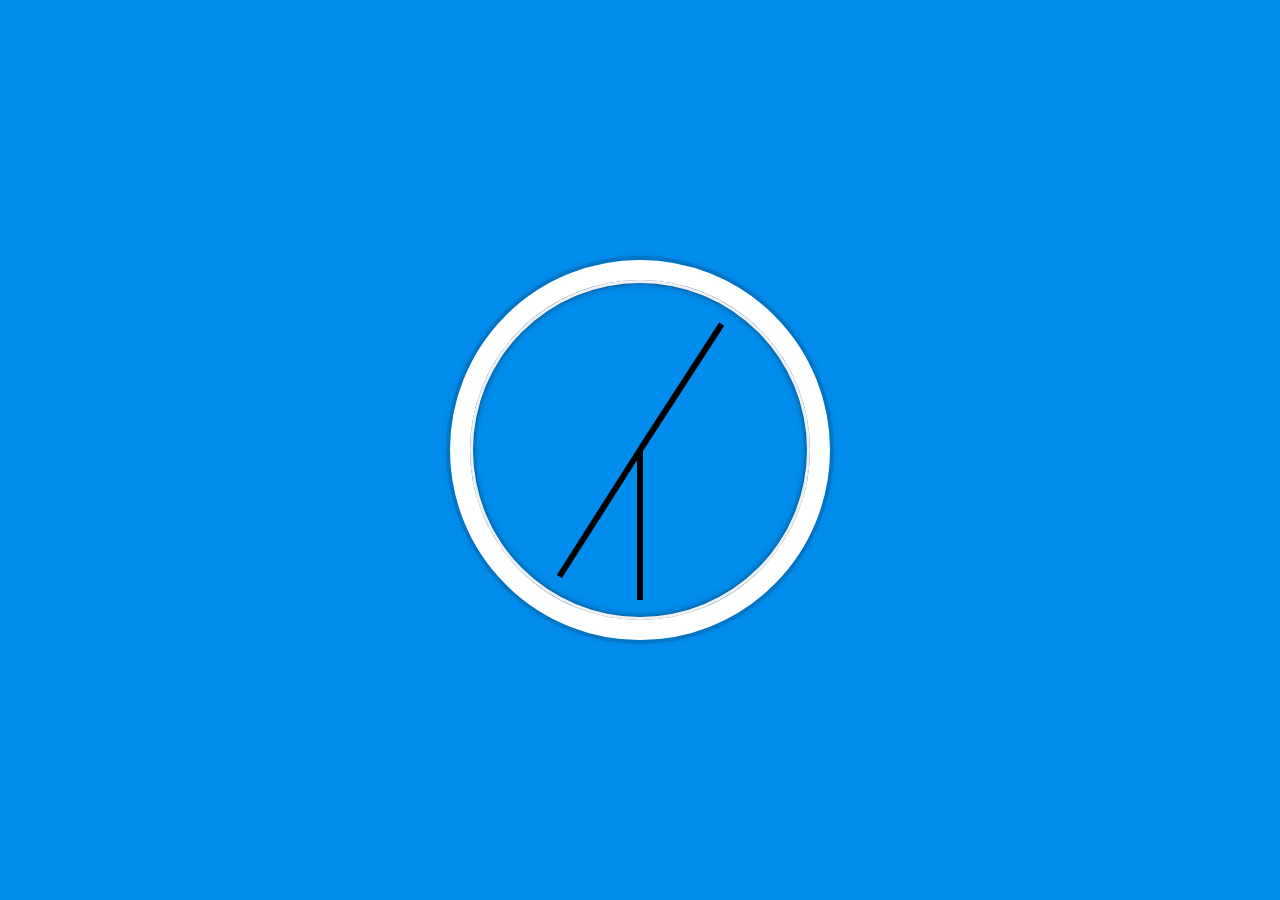
<file: Clock/index.html>
<!DOCTYPE html>
<html lang="en">

<head>
    <meta charset="UTF-8">
    <meta name="viewport" content="width=device-width, initial-scale=1.0">
    <link rel="stylesheet" href="style.css">
    <title>Clock</title>
</head>

<body>
    <div class="clock">
        <div class="clock-face">
            <div class="hand hour-hand"></div>
            <div class="hand min-hand"></div>
            <div class="hand second-hand"></div>
        </div>
    </div>

<script>
    const secondHand = document.querySelector('.second-hand');
  const minsHand = document.querySelector('.min-hand');
  const hourHand = document.querySelector('.hour-hand');

  function setDate() {
    const now = new Date();

    const seconds = now.getSeconds();
    const secondsDegrees = ((seconds / 60) * 360) + 90;
    secondHand.style.transform = `rotate(${secondsDegrees}deg)`;

    const mins = now.getMinutes();
    const minsDegrees = ((mins / 60) * 360) + ((seconds/60)*6) + 90;
    minsHand.style.transform = `rotate(${minsDegrees}deg)`;

    const hour = now.getHours();
    const hourDegrees = ((hour / 12) * 360) + ((mins/60)*30) + 90;
    hourHand.style.transform = `rotate(${hourDegrees}deg)`;
  }

  setInterval(setDate, 1000);

  setDate();
</script>
</body>

</html>
</file>
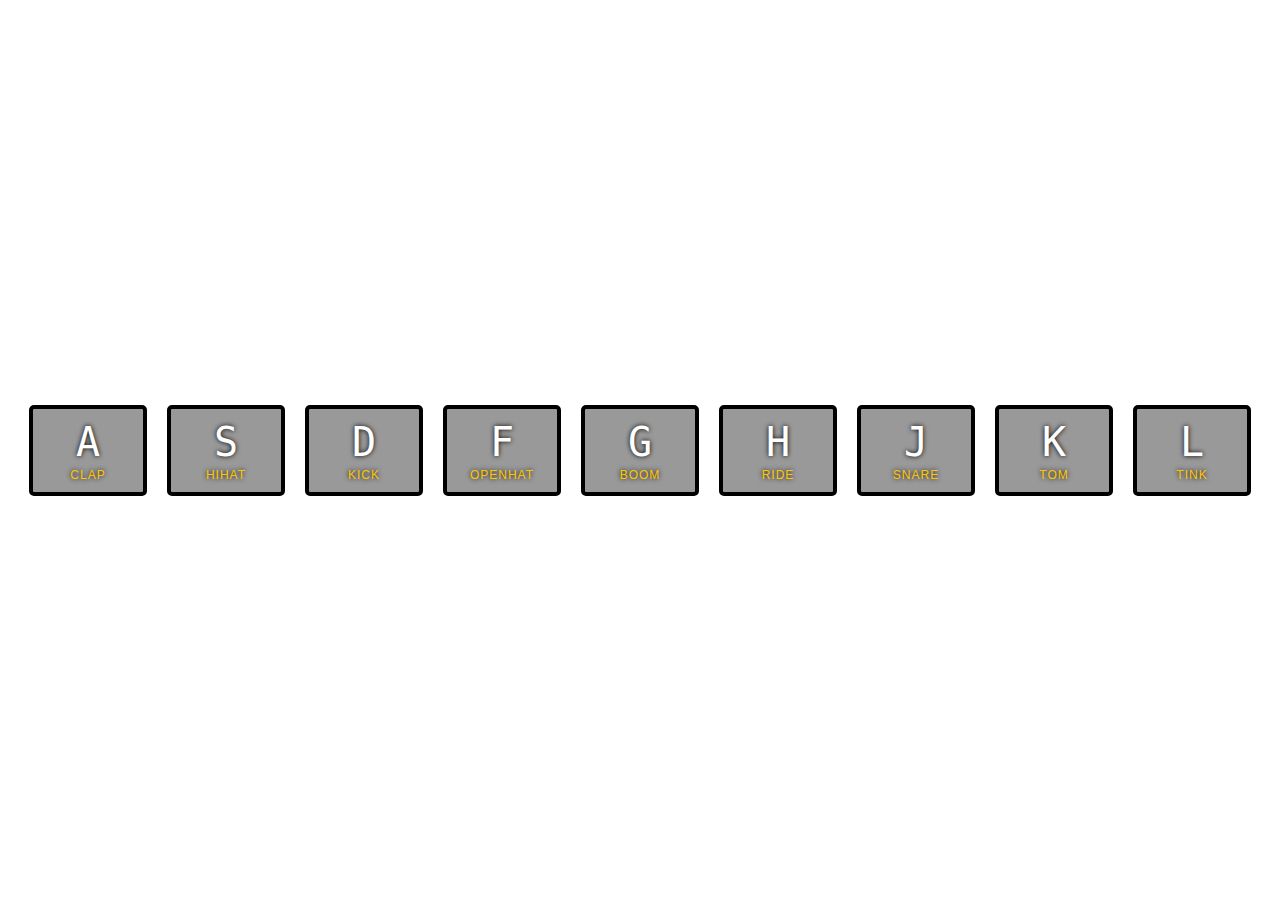
<file: Drum Kit/index.html>
<!DOCTYPE html>
<html lang="en">

<head>
    <meta charset="UTF-8">
    <meta name="viewport" content="width=device-width, initial-scale=1.0">
    <title>Drum Kit</title>
    <link rel="stylesheet" href="style.css">
</head>

<body>
    <div class="keys">
        <div data-key="65" class="key">
            <kbd>A</kbd>
            <span class="sound">clap</span>
        </div>
        <div data-key="83" class="key">
            <kbd>S</kbd>
            <span class="sound">hihat</span>
        </div>
        <div data-key="68" class="key">
            <kbd>D</kbd>
            <span class="sound">kick</span>
        </div>
        <div data-key="70" class="key">
            <kbd>F</kbd>
            <span class="sound">openhat</span>
        </div>
        <div data-key="71" class="key">
            <kbd>G</kbd>
            <span class="sound">boom</span>
        </div>
        <div data-key="72" class="key">
            <kbd>H</kbd>
            <span class="sound">ride</span>
        </div>
        <div data-key="74" class="key">
            <kbd>J</kbd>
            <span class="sound">snare</span>
        </div>
        <div data-key="75" class="key">
            <kbd>K</kbd>
            <span class="sound">tom</span>
        </div>
        <div data-key="76" class="key">
            <kbd>L</kbd>
            <span class="sound">tink</span>
        </div>
    </div>

    <audio data-key="65" src="sounds/clap.wav"></audio>
    <audio data-key="83" src="sounds/hihat.wav"></audio>
    <audio data-key="68" src="sounds/kick.wav"></audio>
    <audio data-key="70" src="sounds/openhat.wav"></audio>
    <audio data-key="71" src="sounds/boom.wav"></audio>
    <audio data-key="72" src="sounds/ride.wav"></audio>
    <audio data-key="74" src="sounds/snare.wav"></audio>
    <audio data-key="75" src="sounds/tom.wav"></audio>
    <audio data-key="76" src="sounds/tink.wav"></audio>

    <script>
        function playSound(e) {
            const audio = document.querySelector(`audio[data-key='${e.keyCode}']`);
            const key = document.querySelector(`div[data-key='${e.keyCode}']`);

            if (!audio) return;

            key.classList.add("playing");
            audio.currentTime = 0;
            audio.play();
        }

        function removeTransition(e) {
            if (e.propertyName !== 'transform') return;
            e.target.classList.remove('playing');
        }

        const keys = Array.from(document.querySelectorAll('.key'));
        keys.forEach(key => key.addEventListener('transitionend', removeTransition));
        window.addEventListener('keydown', playSound)
    </script>
</body>

</html>
</file>
<file: Clock/style.css>
html {
    background: #018DED url(https://unsplash.it/1500/1000?image=881&blur=5);
    background-size: cover;
    font-family: 'helvetica neue';
    text-align: center;
    font-size: 10px;
  }

  body {
    margin: 0;
    font-size: 2rem;
    display: flex;
    flex: 1;
    min-height: 100vh;
    align-items: center;
  }

  .clock {
    width: 30rem;
    height: 30rem;
    border: 20px solid white;
    border-radius: 50%;
    margin: 50px auto;
    position: relative;
    padding: 2rem;
    box-shadow:
      0 0 0 4px rgba(0,0,0,0.1),
      inset 0 0 0 3px #EFEFEF,
      inset 0 0 10px black,
      0 0 10px rgba(0,0,0,0.2);
  }

  .clock-face {
    position: relative;
    width: 100%;
    height: 100%;
    transform: translateY(-3px); /* account for the height of the clock hands */
  }

  .hand {
    width: 50%;
    height: 6px;
    background: black;
    position: absolute;
    top: 50%;
    transform-origin: 100%;
    transform: rotate(90deg);
    transition: all 0.05s;
    transition-timing-function: cubic-bezier(0.1, 2.7, 0.58, 1);
  }
</file>
<file: Drum Kit/style.css>
html {
    font-size: 10px;
  }
  
  body,html {
    margin: 0;
    padding: 0;
    font-family: sans-serif;
  }
  
  .keys {
    display: flex;
    flex: 1;
    min-height: 100vh;
    align-items: center;
    justify-content: center;
    flex-wrap: wrap;
  }
  
  .key {
    border: .4rem solid black;
    border-radius: .5rem;
    margin: 1rem;
    font-size: 1.5rem;
    padding: 1rem .5rem;
    transition: all .07s ease;
    width: 10rem;
    text-align: center;
    color: white;
    background: rgba(0,0,0,0.4);
    text-shadow: 0 0 .5rem black;
  }
  
  .playing {
    transform: scale(1.1);
    border-color: #ffc600;
    box-shadow: 0 0 1rem #ffc600;
  }
  
  kbd {
    display: block;
    font-size: 4rem;
  }
  
  .sound {
    font-size: 1.2rem;
    text-transform: uppercase;
    letter-spacing: .1rem;
    color: #ffc600;
  }
</file>
